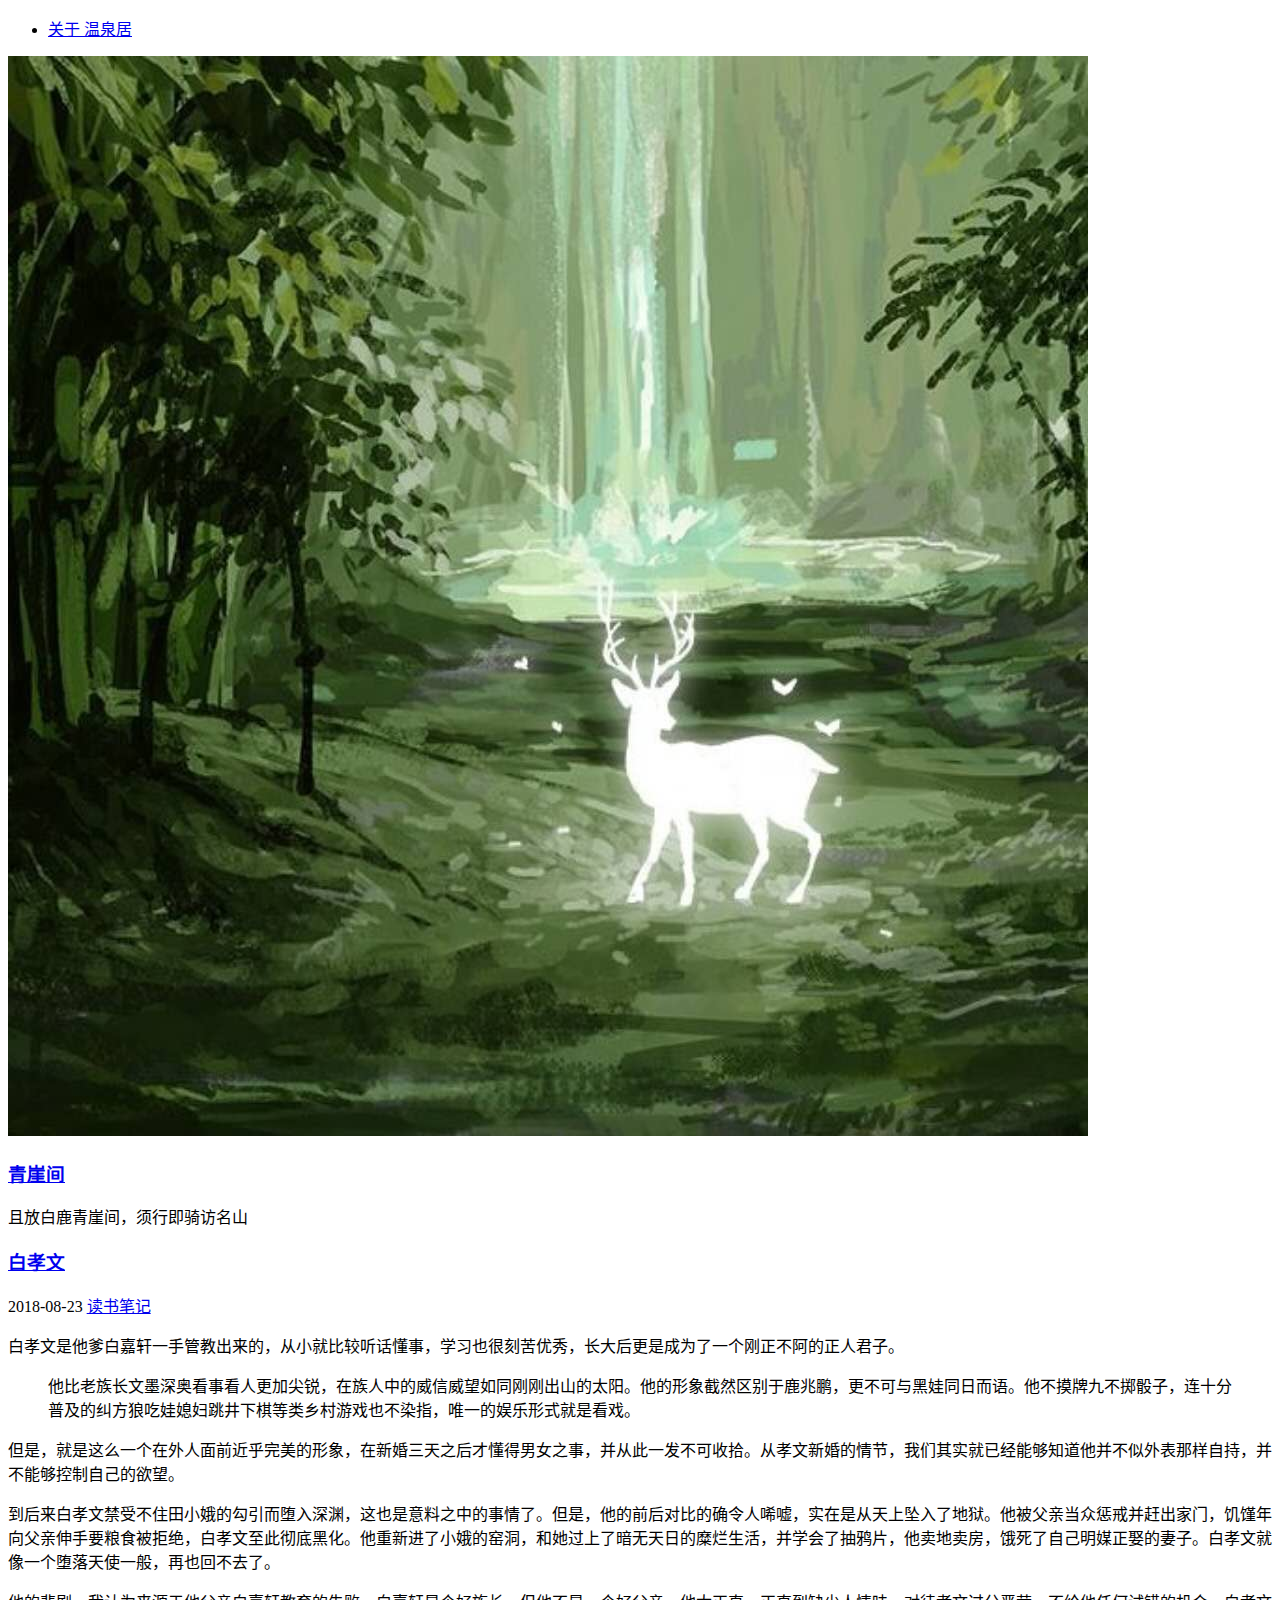
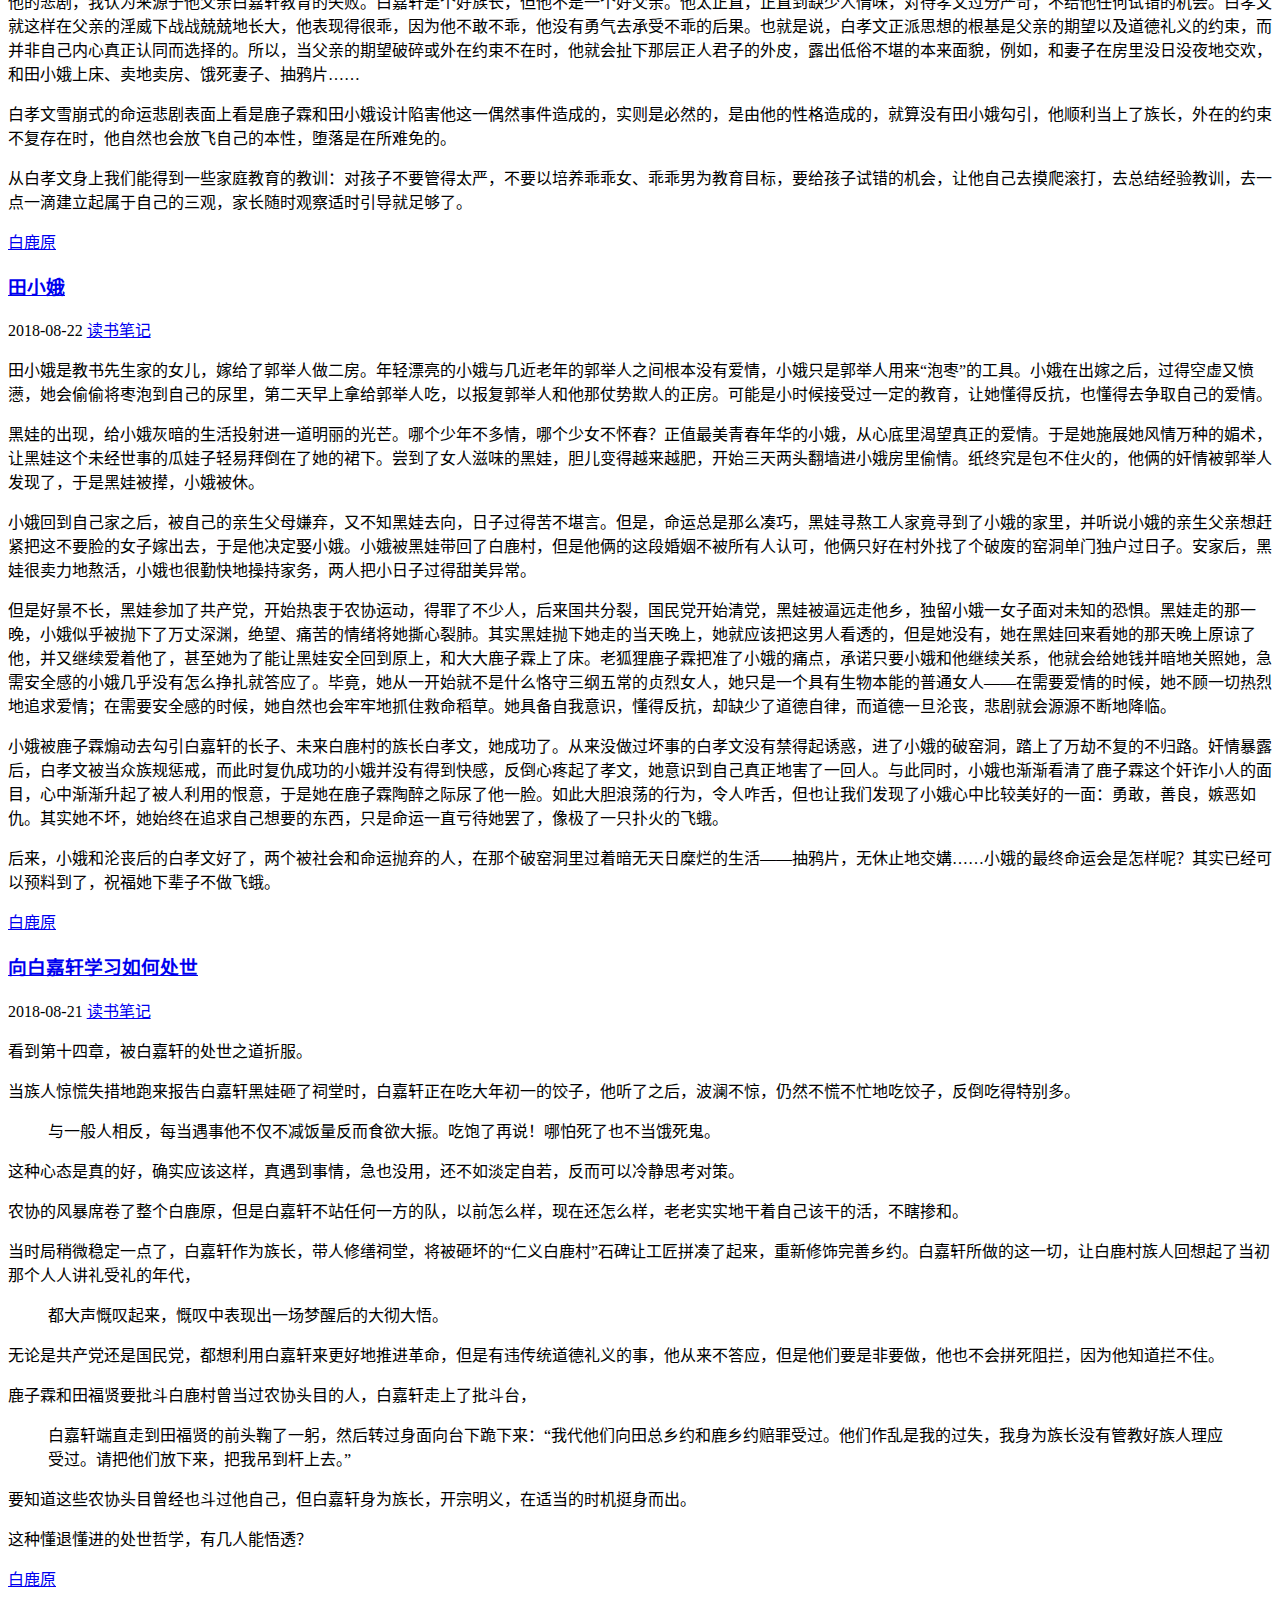
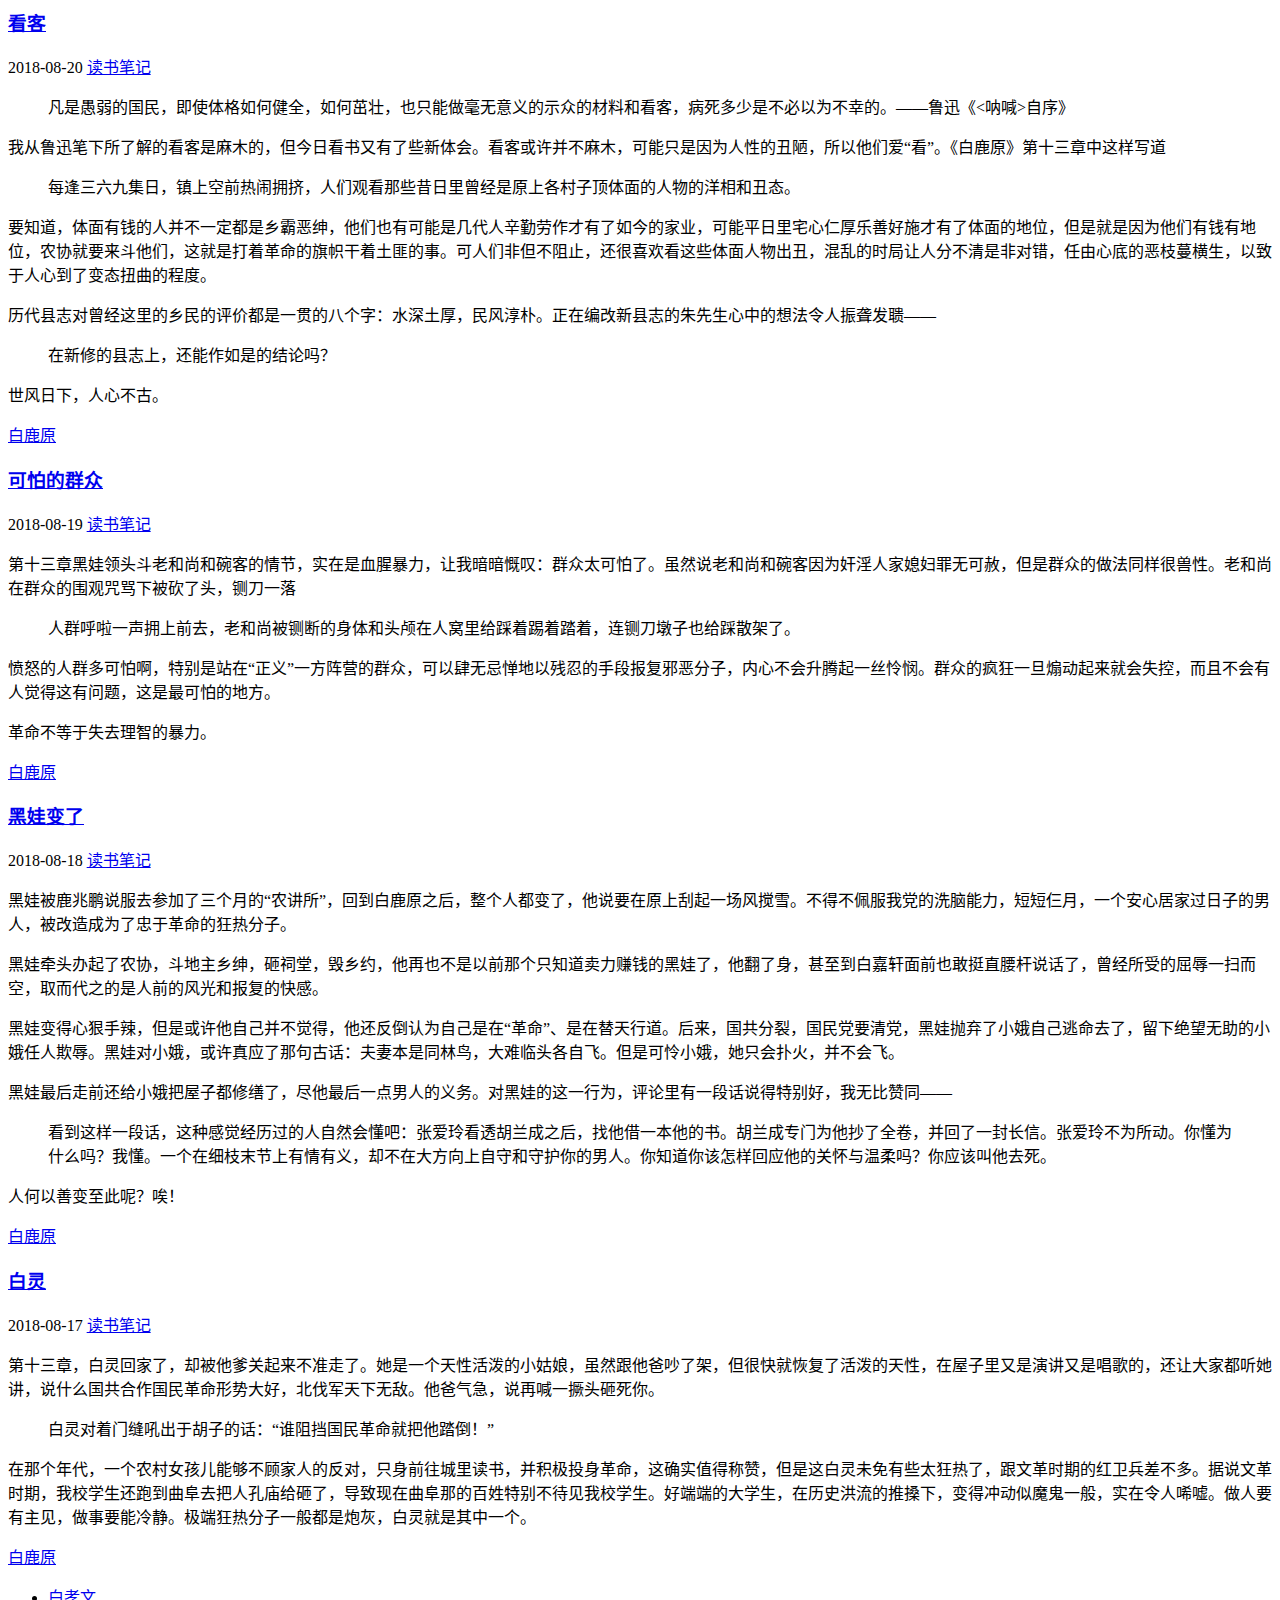
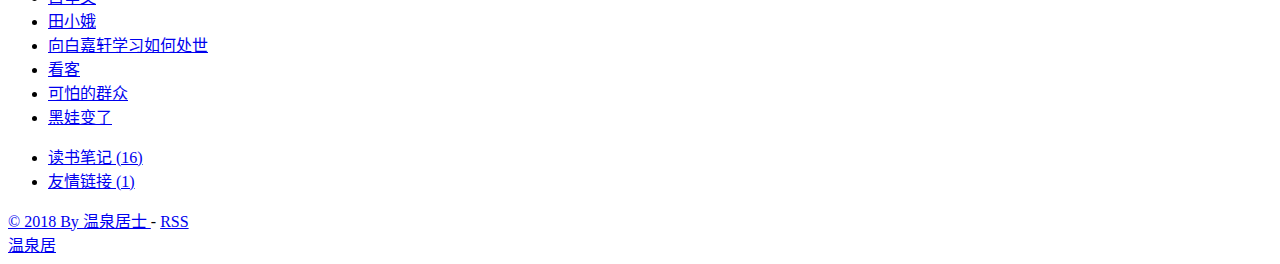
<file: article/index.html>
<!doctype html>
<html class="no-js" lang="zh-cn">
    <head>
        <meta charset="utf-8">
        <meta name="viewport" content="width=device-width, initial-scale=1">
        <meta name="author" content="青崖居士">
        <meta name="description" content="且放白鹿青崖间，须行即骑访名山">
        <meta name="keywords" content="青崖">
        <meta name="generator" content="Hugo 0.42.2" />
        <title> Articles | 青崖间</title>
        <meta name="description" content="Articles - 且放白鹿青崖间，须行即骑访名山">
        <meta itemprop="name" content="Articles">
        <meta itemprop="description" content="Articles - 且放白鹿青崖间，须行即骑访名山">
        <meta property="og:title" content="Articles">
        <meta property="og:description" content="Articles - 且放白鹿青崖间，须行即骑访名山">
        <meta property="og:image" content="https://www.gravatar.com/avatar/d41d8cd98f00b204e9800998ecf8427e?size=200">
        <meta property="og:url" content="https://zhaomingxia.com/article/">
        <meta property="og:site_name" content="青崖间"><meta property="og:type" content="website">
        <link rel="icon" type="image/png" href="https://zhaomingxia.com/favicon-32x32.png" sizes="32x32">
        <link rel="icon" type="image/png" href="https://zhaomingxia.com/favicon-16x16.png" sizes="16x16">

	
	  <link href="https://zhaomingxia.com/article/index.xml" rel="alternate" type="application/rss+xml" title="青崖间" />
	  <link href="https://zhaomingxia.com/article/index.xml" rel="feed" type="application/rss+xml" title="青崖间" />
	

        <link rel="stylesheet" href="https://zhaomingxia.com/dist/theme.css">

        

        
            
        
    </head>
    <body class="bilberry-hugo-theme">
        
<nav>

    <div class="container">
        <ul class="topnav">
            
                
                    <li><a href="/page/about/">关于 温泉居</a></li>
                
            
        </ul>

        
    </div>
</nav>


        <header>
    <div class="container">
        <div class="logo">
            <a href="/" class="logo">
                
                    <img src="/logo.jpg" alt="">
                

                <span class="overlay"><i class="fa fa-home"></i></span>
            </a>
        </div>
        <div class="titles">
            <h3 class="title"><a href="/">青崖间</a></h3>
            
                <span class="subtitle">且放白鹿青崖间，须行即骑访名山</span>
            
        </div>

    

        
        <div class="toggler">
        
            <i class="fa fa-bars" aria-hidden="true"></i>
        </div>
    </div>
</header>


        <div class="main container">
            
    
    
        <div class="article-wrapper u-cf">
            
                <a class="bubble" href="/article/180823%E7%99%BD%E5%AD%9D%E6%96%87/">
    <i class="fa fa-fw fa-pencil"></i>
</a>

<article class="default article">
    

    <div class="content">
    <h3><a href="/article/180823%E7%99%BD%E5%AD%9D%E6%96%87/">白孝文</a></h3>
    <div class="meta">
        
            <span class="date moment">2018-08-23</span>
        

        
            <span class="categories">
                
                    <a href="/categories/%E8%AF%BB%E4%B9%A6%E7%AC%94%E8%AE%B0">读书笔记</a>
                
            </span>
        

        
    </div>

    
        <p>白孝文是他爹白嘉轩一手管教出来的，从小就比较听话懂事，学习也很刻苦优秀，长大后更是成为了一个刚正不阿的正人君子。</p>

<blockquote>
<p>他比老族长文墨深奥看事看人更加尖锐，在族人中的威信威望如同刚刚出山的太阳。他的形象截然区别于鹿兆鹏，更不可与黑娃同日而语。他不摸牌九不掷骰子，连十分普及的纠方狼吃娃媳妇跳井下棋等类乡村游戏也不染指，唯一的娱乐形式就是看戏。</p>
</blockquote>

<p>但是，就是这么一个在外人面前近乎完美的形象，在新婚三天之后才懂得男女之事，并从此一发不可收拾。从孝文新婚的情节，我们其实就已经能够知道他并不似外表那样自持，并不能够控制自己的欲望。</p>

<p>到后来白孝文禁受不住田小娥的勾引而堕入深渊，这也是意料之中的事情了。但是，他的前后对比的确令人唏嘘，实在是从天上坠入了地狱。他被父亲当众惩戒并赶出家门，饥馑年向父亲伸手要粮食被拒绝，白孝文至此彻底黑化。他重新进了小娥的窑洞，和她过上了暗无天日的糜烂生活，并学会了抽鸦片，他卖地卖房，饿死了自己明媒正娶的妻子。白孝文就像一个堕落天使一般，再也回不去了。</p>

<p>他的悲剧，我认为来源于他父亲白嘉轩教育的失败。白嘉轩是个好族长，但他不是一个好父亲。他太正直，正直到缺少人情味，对待孝文过分严苛，不给他任何试错的机会。白孝文就这样在父亲的淫威下战战兢兢地长大，他表现得很乖，因为他不敢不乖，他没有勇气去承受不乖的后果。也就是说，白孝文正派思想的根基是父亲的期望以及道德礼义的约束，而并非自己内心真正认同而选择的。所以，当父亲的期望破碎或外在约束不在时，他就会扯下那层正人君子的外皮，露出低俗不堪的本来面貌，例如，和妻子在房里没日没夜地交欢，和田小娥上床、卖地卖房、饿死妻子、抽鸦片……</p>

<p>白孝文雪崩式的命运悲剧表面上看是鹿子霖和田小娥设计陷害他这一偶然事件造成的，实则是必然的，是由他的性格造成的，就算没有田小娥勾引，他顺利当上了族长，外在的约束不复存在时，他自然也会放飞自己的本性，堕落是在所难免的。</p>

<p>从白孝文身上我们能得到一些家庭教育的教训：对孩子不要管得太严，不要以培养乖乖女、乖乖男为教育目标，要给孩子试错的机会，让他自己去摸爬滚打，去总结经验教训，去一点一滴建立起属于自己的三观，家长随时观察适时引导就足够了。</p>

    
</div>

    
<div class="footer">


    
        <div class="tags">
            <i class="fa fa-tags"></i>
            <div class="links">
                
                    <a href="/tags/%E7%99%BD%E9%B9%BF%E5%8E%9F">白鹿原</a>
                
            </div>
        </div>
    

    
</div>

</article>

            
        </div>
    
        <div class="article-wrapper u-cf">
            
                <a class="bubble" href="/article/180822%E7%94%B0%E5%B0%8F%E5%A8%A5/">
    <i class="fa fa-fw fa-pencil"></i>
</a>

<article class="default article">
    

    <div class="content">
    <h3><a href="/article/180822%E7%94%B0%E5%B0%8F%E5%A8%A5/">田小娥</a></h3>
    <div class="meta">
        
            <span class="date moment">2018-08-22</span>
        

        
            <span class="categories">
                
                    <a href="/categories/%E8%AF%BB%E4%B9%A6%E7%AC%94%E8%AE%B0">读书笔记</a>
                
            </span>
        

        
    </div>

    
        <p>田小娥是教书先生家的女儿，嫁给了郭举人做二房。年轻漂亮的小娥与几近老年的郭举人之间根本没有爱情，小娥只是郭举人用来“泡枣”的工具。小娥在出嫁之后，过得空虚又愤懑，她会偷偷将枣泡到自己的尿里，第二天早上拿给郭举人吃，以报复郭举人和他那仗势欺人的正房。可能是小时候接受过一定的教育，让她懂得反抗，也懂得去争取自己的爱情。</p>

<p>黑娃的出现，给小娥灰暗的生活投射进一道明丽的光芒。哪个少年不多情，哪个少女不怀春？正值最美青春年华的小娥，从心底里渴望真正的爱情。于是她施展她风情万种的媚术，让黑娃这个未经世事的瓜娃子轻易拜倒在了她的裙下。尝到了女人滋味的黑娃，胆儿变得越来越肥，开始三天两头翻墙进小娥房里偷情。纸终究是包不住火的，他俩的奸情被郭举人发现了，于是黑娃被撵，小娥被休。</p>

<p>小娥回到自己家之后，被自己的亲生父母嫌弃，又不知黑娃去向，日子过得苦不堪言。但是，命运总是那么凑巧，黑娃寻熬工人家竟寻到了小娥的家里，并听说小娥的亲生父亲想赶紧把这不要脸的女子嫁出去，于是他决定娶小娥。小娥被黑娃带回了白鹿村，但是他俩的这段婚姻不被所有人认可，他俩只好在村外找了个破废的窑洞单门独户过日子。安家后，黑娃很卖力地熬活，小娥也很勤快地操持家务，两人把小日子过得甜美异常。</p>

<p>但是好景不长，黑娃参加了共产党，开始热衷于农协运动，得罪了不少人，后来国共分裂，国民党开始清党，黑娃被逼远走他乡，独留小娥一女子面对未知的恐惧。黑娃走的那一晚，小娥似乎被抛下了万丈深渊，绝望、痛苦的情绪将她撕心裂肺。其实黑娃抛下她走的当天晚上，她就应该把这男人看透的，但是她没有，她在黑娃回来看她的那天晚上原谅了他，并又继续爱着他了，甚至她为了能让黑娃安全回到原上，和大大鹿子霖上了床。老狐狸鹿子霖把准了小娥的痛点，承诺只要小娥和他继续关系，他就会给她钱并暗地关照她，急需安全感的小娥几乎没有怎么挣扎就答应了。毕竟，她从一开始就不是什么恪守三纲五常的贞烈女人，她只是一个具有生物本能的普通女人——在需要爱情的时候，她不顾一切热烈地追求爱情；在需要安全感的时候，她自然也会牢牢地抓住救命稻草。她具备自我意识，懂得反抗，却缺少了道德自律，而道德一旦沦丧，悲剧就会源源不断地降临。</p>

<p>小娥被鹿子霖煽动去勾引白嘉轩的长子、未来白鹿村的族长白孝文，她成功了。从来没做过坏事的白孝文没有禁得起诱惑，进了小娥的破窑洞，踏上了万劫不复的不归路。奸情暴露后，白孝文被当众族规惩戒，而此时复仇成功的小娥并没有得到快感，反倒心疼起了孝文，她意识到自己真正地害了一回人。与此同时，小娥也渐渐看清了鹿子霖这个奸诈小人的面目，心中渐渐升起了被人利用的恨意，于是她在鹿子霖陶醉之际尿了他一脸。如此大胆浪荡的行为，令人咋舌，但也让我们发现了小娥心中比较美好的一面：勇敢，善良，嫉恶如仇。其实她不坏，她始终在追求自己想要的东西，只是命运一直亏待她罢了，像极了一只扑火的飞蛾。</p>

<p>后来，小娥和沦丧后的白孝文好了，两个被社会和命运抛弃的人，在那个破窑洞里过着暗无天日糜烂的生活——抽鸦片，无休止地交媾……小娥的最终命运会是怎样呢？其实已经可以预料到了，祝福她下辈子不做飞蛾。</p>

    
</div>

    
<div class="footer">


    
        <div class="tags">
            <i class="fa fa-tags"></i>
            <div class="links">
                
                    <a href="/tags/%E7%99%BD%E9%B9%BF%E5%8E%9F">白鹿原</a>
                
            </div>
        </div>
    

    
</div>

</article>

            
        </div>
    
        <div class="article-wrapper u-cf">
            
                <a class="bubble" href="/article/180821%E5%90%91%E7%99%BD%E5%98%89%E8%BD%A9%E5%AD%A6%E4%B9%A0%E5%A6%82%E4%BD%95%E5%A4%84%E4%B8%96/">
    <i class="fa fa-fw fa-pencil"></i>
</a>

<article class="default article">
    

    <div class="content">
    <h3><a href="/article/180821%E5%90%91%E7%99%BD%E5%98%89%E8%BD%A9%E5%AD%A6%E4%B9%A0%E5%A6%82%E4%BD%95%E5%A4%84%E4%B8%96/">向白嘉轩学习如何处世</a></h3>
    <div class="meta">
        
            <span class="date moment">2018-08-21</span>
        

        
            <span class="categories">
                
                    <a href="/categories/%E8%AF%BB%E4%B9%A6%E7%AC%94%E8%AE%B0">读书笔记</a>
                
            </span>
        

        
    </div>

    
        <p>看到第十四章，被白嘉轩的处世之道折服。</p>

<p>当族人惊慌失措地跑来报告白嘉轩黑娃砸了祠堂时，白嘉轩正在吃大年初一的饺子，他听了之后，波澜不惊，仍然不慌不忙地吃饺子，反倒吃得特别多。</p>

<blockquote>
<p>与一般人相反，每当遇事他不仅不减饭量反而食欲大振。吃饱了再说！哪怕死了也不当饿死鬼。</p>
</blockquote>

<p>这种心态是真的好，确实应该这样，真遇到事情，急也没用，还不如淡定自若，反而可以冷静思考对策。</p>

<p>农协的风暴席卷了整个白鹿原，但是白嘉轩不站任何一方的队，以前怎么样，现在还怎么样，老老实实地干着自己该干的活，不瞎掺和。</p>

<p>当时局稍微稳定一点了，白嘉轩作为族长，带人修缮祠堂，将被砸坏的“仁义白鹿村”石碑让工匠拼凑了起来，重新修饰完善乡约。白嘉轩所做的这一切，让白鹿村族人回想起了当初那个人人讲礼受礼的年代，</p>

<blockquote>
<p>都大声慨叹起来，慨叹中表现出一场梦醒后的大彻大悟。</p>
</blockquote>

<p>无论是共产党还是国民党，都想利用白嘉轩来更好地推进革命，但是有违传统道德礼义的事，他从来不答应，但是他们要是非要做，他也不会拼死阻拦，因为他知道拦不住。</p>

<p>鹿子霖和田福贤要批斗白鹿村曾当过农协头目的人，白嘉轩走上了批斗台，</p>

<blockquote>
<p>白嘉轩端直走到田福贤的前头鞠了一躬，然后转过身面向台下跪下来：“我代他们向田总乡约和鹿乡约赔罪受过。他们作乱是我的过失，我身为族长没有管教好族人理应受过。请把他们放下来，把我吊到杆上去。”</p>
</blockquote>

<p>要知道这些农协头目曾经也斗过他自己，但白嘉轩身为族长，开宗明义，在适当的时机挺身而出。</p>

<p>这种懂退懂进的处世哲学，有几人能悟透？</p>

    
</div>

    
<div class="footer">


    
        <div class="tags">
            <i class="fa fa-tags"></i>
            <div class="links">
                
                    <a href="/tags/%E7%99%BD%E9%B9%BF%E5%8E%9F">白鹿原</a>
                
            </div>
        </div>
    

    
</div>

</article>

            
        </div>
    
        <div class="article-wrapper u-cf">
            
                <a class="bubble" href="/article/180820%E7%9C%8B%E5%AE%A2/">
    <i class="fa fa-fw fa-pencil"></i>
</a>

<article class="default article">
    

    <div class="content">
    <h3><a href="/article/180820%E7%9C%8B%E5%AE%A2/">看客</a></h3>
    <div class="meta">
        
            <span class="date moment">2018-08-20</span>
        

        
            <span class="categories">
                
                    <a href="/categories/%E8%AF%BB%E4%B9%A6%E7%AC%94%E8%AE%B0">读书笔记</a>
                
            </span>
        

        
    </div>

    
        <blockquote>
<p>凡是愚弱的国民，即使体格如何健全，如何茁壮，也只能做毫无意义的示众的材料和看客，病死多少是不必以为不幸的。——鲁迅《&lt;呐喊&gt;自序》</p>
</blockquote>

<p>我从鲁迅笔下所了解的看客是麻木的，但今日看书又有了些新体会。看客或许并不麻木，可能只是因为人性的丑陋，所以他们爱“看”。《白鹿原》第十三章中这样写道</p>

<blockquote>
<p>每逢三六九集日，镇上空前热闹拥挤，人们观看那些昔日里曾经是原上各村子顶体面的人物的洋相和丑态。</p>
</blockquote>

<p>要知道，体面有钱的人并不一定都是乡霸恶绅，他们也有可能是几代人辛勤劳作才有了如今的家业，可能平日里宅心仁厚乐善好施才有了体面的地位，但是就是因为他们有钱有地位，农协就要来斗他们，这就是打着革命的旗帜干着土匪的事。可人们非但不阻止，还很喜欢看这些体面人物出丑，混乱的时局让人分不清是非对错，任由心底的恶枝蔓横生，以致于人心到了变态扭曲的程度。</p>

<p>历代县志对曾经这里的乡民的评价都是一贯的八个字：水深土厚，民风淳朴。正在编改新县志的朱先生心中的想法令人振聋发聩——</p>

<blockquote>
<p>在新修的县志上，还能作如是的结论吗？</p>
</blockquote>

<p>世风日下，人心不古。</p>

    
</div>

    
<div class="footer">


    
        <div class="tags">
            <i class="fa fa-tags"></i>
            <div class="links">
                
                    <a href="/tags/%E7%99%BD%E9%B9%BF%E5%8E%9F">白鹿原</a>
                
            </div>
        </div>
    

    
</div>

</article>

            
        </div>
    
        <div class="article-wrapper u-cf">
            
                <a class="bubble" href="/article/180819%E5%8F%AF%E6%80%95%E7%9A%84%E7%BE%A4%E4%BC%97/">
    <i class="fa fa-fw fa-pencil"></i>
</a>

<article class="default article">
    

    <div class="content">
    <h3><a href="/article/180819%E5%8F%AF%E6%80%95%E7%9A%84%E7%BE%A4%E4%BC%97/">可怕的群众</a></h3>
    <div class="meta">
        
            <span class="date moment">2018-08-19</span>
        

        
            <span class="categories">
                
                    <a href="/categories/%E8%AF%BB%E4%B9%A6%E7%AC%94%E8%AE%B0">读书笔记</a>
                
            </span>
        

        
    </div>

    
        <p>第十三章黑娃领头斗老和尚和碗客的情节，实在是血腥暴力，让我暗暗慨叹：群众太可怕了。虽然说老和尚和碗客因为奸淫人家媳妇罪无可赦，但是群众的做法同样很兽性。老和尚在群众的围观咒骂下被砍了头，铡刀一落</p>

<blockquote>
<p>人群呼啦一声拥上前去，老和尚被铡断的身体和头颅在人窝里给踩着踢着踏着，连铡刀墩子也给踩散架了。</p>
</blockquote>

<p>愤怒的人群多可怕啊，特别是站在“正义”一方阵营的群众，可以肆无忌惮地以残忍的手段报复邪恶分子，内心不会升腾起一丝怜悯。群众的疯狂一旦煽动起来就会失控，而且不会有人觉得这有问题，这是最可怕的地方。</p>

<p>革命不等于失去理智的暴力。</p>

    
</div>

    
<div class="footer">


    
        <div class="tags">
            <i class="fa fa-tags"></i>
            <div class="links">
                
                    <a href="/tags/%E7%99%BD%E9%B9%BF%E5%8E%9F">白鹿原</a>
                
            </div>
        </div>
    

    
</div>

</article>

            
        </div>
    
        <div class="article-wrapper u-cf">
            
                <a class="bubble" href="/article/180818%E9%BB%91%E5%A8%83%E5%8F%98%E4%BA%86/">
    <i class="fa fa-fw fa-pencil"></i>
</a>

<article class="default article">
    

    <div class="content">
    <h3><a href="/article/180818%E9%BB%91%E5%A8%83%E5%8F%98%E4%BA%86/">黑娃变了</a></h3>
    <div class="meta">
        
            <span class="date moment">2018-08-18</span>
        

        
            <span class="categories">
                
                    <a href="/categories/%E8%AF%BB%E4%B9%A6%E7%AC%94%E8%AE%B0">读书笔记</a>
                
            </span>
        

        
    </div>

    
        <p>黑娃被鹿兆鹏说服去参加了三个月的“农讲所”，回到白鹿原之后，整个人都变了，他说要在原上刮起一场风搅雪。不得不佩服我党的洗脑能力，短短仨月，一个安心居家过日子的男人，被改造成为了忠于革命的狂热分子。</p>

<p>黑娃牵头办起了农协，斗地主乡绅，砸祠堂，毁乡约，他再也不是以前那个只知道卖力赚钱的黑娃了，他翻了身，甚至到白嘉轩面前也敢挺直腰杆说话了，曾经所受的屈辱一扫而空，取而代之的是人前的风光和报复的快感。</p>

<p>黑娃变得心狠手辣，但是或许他自己并不觉得，他还反倒认为自己是在“革命”、是在替天行道。后来，国共分裂，国民党要清党，黑娃抛弃了小娥自己逃命去了，留下绝望无助的小娥任人欺辱。黑娃对小娥，或许真应了那句古话：夫妻本是同林鸟，大难临头各自飞。但是可怜小娥，她只会扑火，并不会飞。</p>

<p>黑娃最后走前还给小娥把屋子都修缮了，尽他最后一点男人的义务。对黑娃的这一行为，评论里有一段话说得特别好，我无比赞同——</p>

<blockquote>
<p>看到这样一段话，这种感觉经历过的人自然会懂吧：张爱玲看透胡兰成之后，找他借一本他的书。胡兰成专门为他抄了全卷，并回了一封长信。张爱玲不为所动。你懂为什么吗？我懂。一个在细枝末节上有情有义，却不在大方向上自守和守护你的男人。你知道你该怎样回应他的关怀与温柔吗？你应该叫他去死。</p>
</blockquote>

<p>人何以善变至此呢？唉！</p>

    
</div>

    
<div class="footer">


    
        <div class="tags">
            <i class="fa fa-tags"></i>
            <div class="links">
                
                    <a href="/tags/%E7%99%BD%E9%B9%BF%E5%8E%9F">白鹿原</a>
                
            </div>
        </div>
    

    
</div>

</article>

            
        </div>
    
        <div class="article-wrapper u-cf">
            
                <a class="bubble" href="/article/180817%E7%99%BD%E7%81%B5/">
    <i class="fa fa-fw fa-pencil"></i>
</a>

<article class="default article">
    

    <div class="content">
    <h3><a href="/article/180817%E7%99%BD%E7%81%B5/">白灵</a></h3>
    <div class="meta">
        
            <span class="date moment">2018-08-17</span>
        

        
            <span class="categories">
                
                    <a href="/categories/%E8%AF%BB%E4%B9%A6%E7%AC%94%E8%AE%B0">读书笔记</a>
                
            </span>
        

        
    </div>

    
        <p>第十三章，白灵回家了，却被他爹关起来不准走了。她是一个天性活泼的小姑娘，虽然跟他爸吵了架，但很快就恢复了活泼的天性，在屋子里又是演讲又是唱歌的，还让大家都听她讲，说什么国共合作国民革命形势大好，北伐军天下无敌。他爸气急，说再喊一撅头砸死你。</p>

<blockquote>
<p>白灵对着门缝吼出于胡子的话：“谁阻挡国民革命就把他踏倒！”</p>
</blockquote>

<p>在那个年代，一个农村女孩儿能够不顾家人的反对，只身前往城里读书，并积极投身革命，这确实值得称赞，但是这白灵未免有些太狂热了，跟文革时期的红卫兵差不多。据说文革时期，我校学生还跑到曲阜去把人孔庙给砸了，导致现在曲阜那的百姓特别不待见我校学生。好端端的大学生，在历史洪流的推搡下，变得冲动似魔鬼一般，实在令人唏嘘。做人要有主见，做事要能冷静。极端狂热分子一般都是炮灰，白灵就是其中一个。</p>

    
</div>

    
<div class="footer">


    
        <div class="tags">
            <i class="fa fa-tags"></i>
            <div class="links">
                
                    <a href="/tags/%E7%99%BD%E9%B9%BF%E5%8E%9F">白鹿原</a>
                
            </div>
        </div>
    

    
</div>

</article>

            
        </div>
    

    
    <div class="paginator">
        
            <a href="/article/page/2/" class="older"><i class="fa fa-angle-double-left"></i> </a>
        

        
    </div>



        </div>

        
<footer>
    <div class="container">

        
        <div class="recent-posts">
            <strong></strong>
                <ul>
                
                    <li>
                        <a href="/article/180823%E7%99%BD%E5%AD%9D%E6%96%87/">白孝文</a>
                    </li>
                
                    <li>
                        <a href="/article/180822%E7%94%B0%E5%B0%8F%E5%A8%A5/">田小娥</a>
                    </li>
                
                    <li>
                        <a href="/article/180821%E5%90%91%E7%99%BD%E5%98%89%E8%BD%A9%E5%AD%A6%E4%B9%A0%E5%A6%82%E4%BD%95%E5%A4%84%E4%B8%96/">向白嘉轩学习如何处世</a>
                    </li>
                
                    <li>
                        <a href="/article/180820%E7%9C%8B%E5%AE%A2/">看客</a>
                    </li>
                
                    <li>
                        <a href="/article/180819%E5%8F%AF%E6%80%95%E7%9A%84%E7%BE%A4%E4%BC%97/">可怕的群众</a>
                    </li>
                
                    <li>
                        <a href="/article/180818%E9%BB%91%E5%A8%83%E5%8F%98%E4%BA%86/">黑娃变了</a>
                    </li>
                
                </ul>
        </div>
        

        
        <div class="categories">
            <a href="/categories/"><strong></strong></a>
                <ul>
                
                    <li>
                        <a href="/categories/%E8%AF%BB%E4%B9%A6%E7%AC%94%E8%AE%B0">读书笔记 (16)</a>
                    </li>
                
                    <li>
                        <a href="/categories/%E5%8F%8B%E6%83%85%E9%93%BE%E6%8E%A5">友情链接 (1)</a>
                    </li>
                
            </ul>
        </div>
        

        <div class="right">
            
            <div class="external-profiles">
                <strong></strong>

                
                
                
                
                
                
                
                
                
                
                
            </div>
            

            
        </div>
    </div>
</footer>


<div class="credits">
    <div class="container">
        <div class="copyright">
            <a href="http://zhaomingxia.com" target="_blank">
                &copy;
                
                    2018
                
                By 温泉居士
            </a>
	    -
	    <a href="https://zhaomingxia.com/article/index.xml">RSS</a>
        </div>
        <div class="author">
            <a href="http://zhaomingxia.com" target="_blank">温泉居</a>
        </div>
    </div>
</div>


        

        

        <script src="https://zhaomingxia.com/dist/theme.js" type="application/javascript"></script>

        
            
        

        <script>
            $(document).ready(function() {
                $(".moment").each(function() {
                    $(this).text(
                        moment( $(this).text() )
                            .locale( "zh-cn" )
                            .format('LL')
                    );
                });

                $(".footnote-return sup").html("")
            })
        </script>

        


    </body>
</html>
</file>
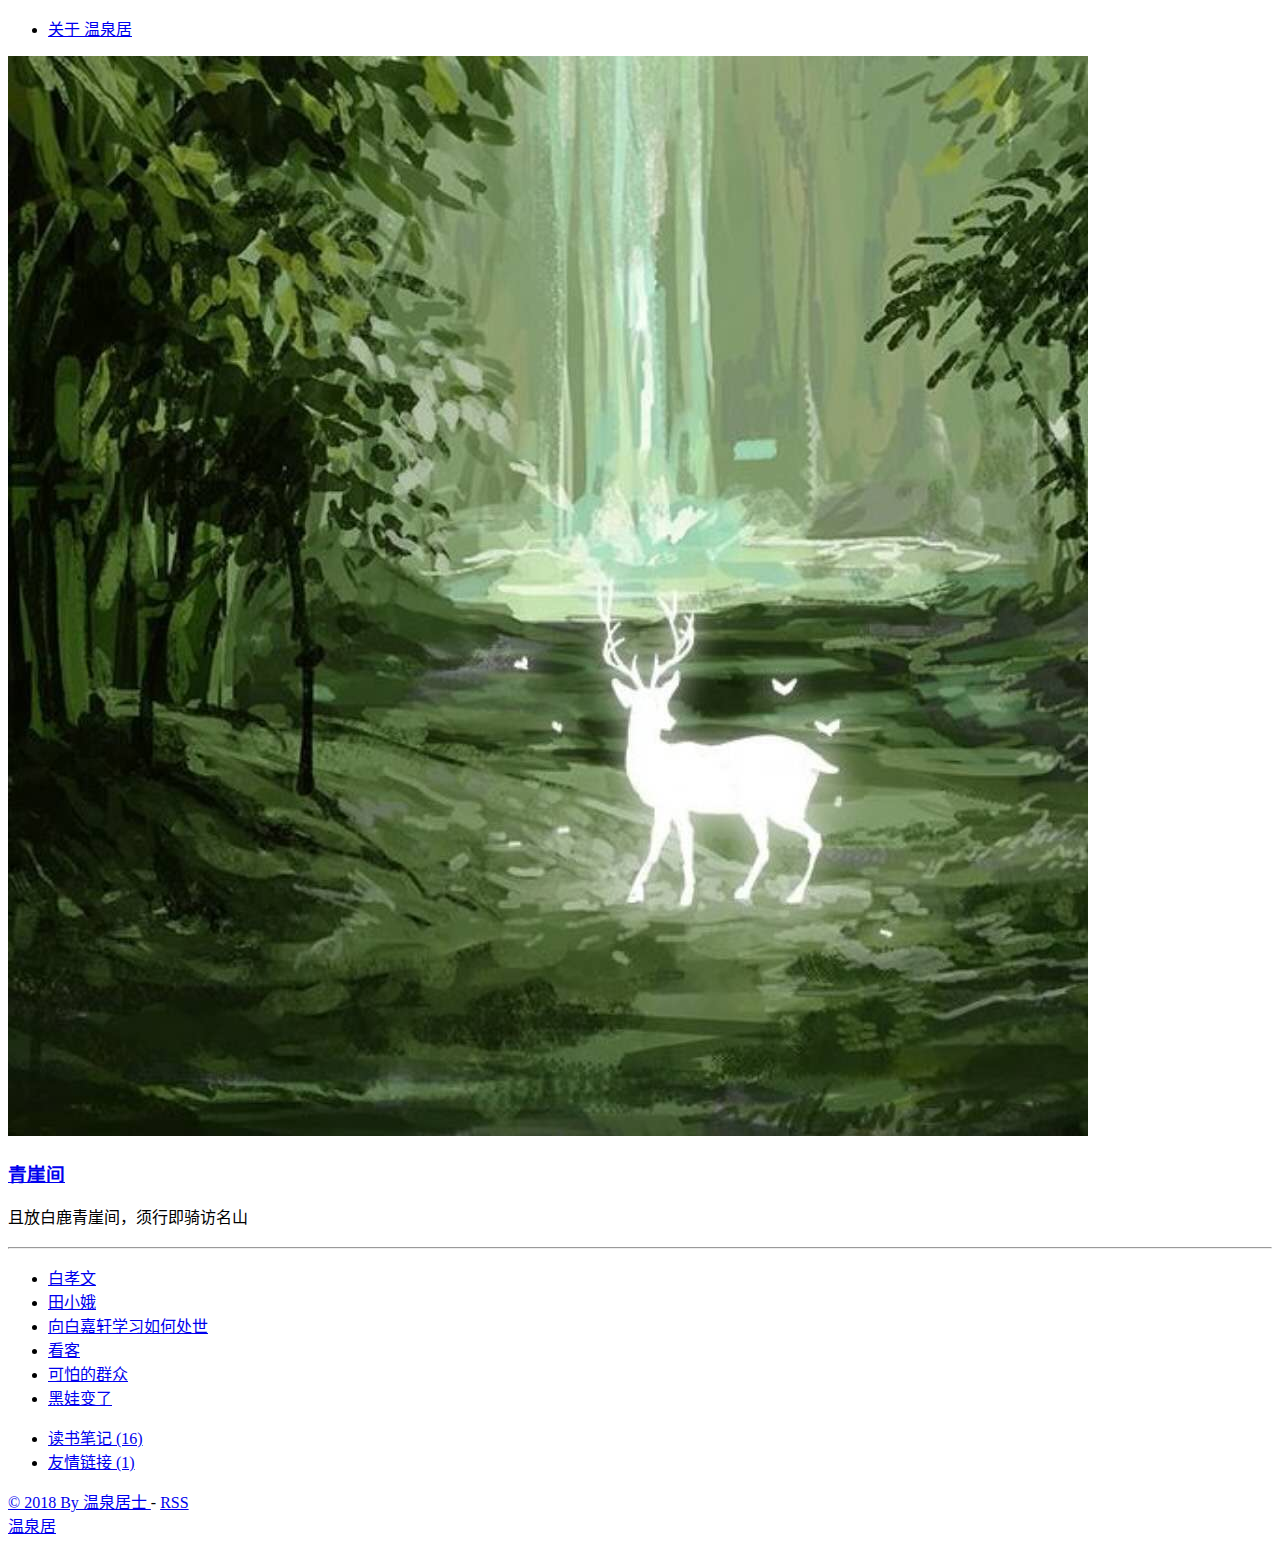
<file: author/index.html>
<!doctype html>
<html class="no-js" lang="zh-cn">
    <head>
        <meta charset="utf-8">
        <meta name="viewport" content="width=device-width, initial-scale=1">
        <meta name="author" content="青崖居士">
        <meta name="description" content="且放白鹿青崖间，须行即骑访名山">
        <meta name="keywords" content="青崖">
        <meta name="generator" content="Hugo 0.42.2" />
        <title> Author | 青崖间</title>
        <meta name="description" content="Author - 且放白鹿青崖间，须行即骑访名山">
        <meta itemprop="name" content="Author">
        <meta itemprop="description" content="Author - 且放白鹿青崖间，须行即骑访名山">
        <meta property="og:title" content="Author">
        <meta property="og:description" content="Author - 且放白鹿青崖间，须行即骑访名山">
        <meta property="og:image" content="https://www.gravatar.com/avatar/d41d8cd98f00b204e9800998ecf8427e?size=200">
        <meta property="og:url" content="https://zhaomingxia.com/author/">
        <meta property="og:site_name" content="青崖间"><meta property="og:type" content="website">
        <link rel="icon" type="image/png" href="https://zhaomingxia.com/favicon-32x32.png" sizes="32x32">
        <link rel="icon" type="image/png" href="https://zhaomingxia.com/favicon-16x16.png" sizes="16x16">

	
	  <link href="https://zhaomingxia.com/author/index.xml" rel="alternate" type="application/rss+xml" title="青崖间" />
	  <link href="https://zhaomingxia.com/author/index.xml" rel="feed" type="application/rss+xml" title="青崖间" />
	

        <link rel="stylesheet" href="https://zhaomingxia.com/dist/theme.css">

        

        
            
        
    </head>
    <body class="bilberry-hugo-theme">
        
<nav>

    <div class="container">
        <ul class="topnav">
            
                
                    <li><a href="/page/about/">关于 温泉居</a></li>
                
            
        </ul>

        
    </div>
</nav>


        <header>
    <div class="container">
        <div class="logo">
            <a href="/" class="logo">
                
                    <img src="/logo.jpg" alt="">
                

                <span class="overlay"><i class="fa fa-home"></i></span>
            </a>
        </div>
        <div class="titles">
            <h3 class="title"><a href="/">青崖间</a></h3>
            
                <span class="subtitle">且放白鹿青崖间，须行即骑访名山</span>
            
        </div>

    

        
        <div class="toggler">
        
            <i class="fa fa-bars" aria-hidden="true"></i>
        </div>
    </div>
</header>


        <div class="main container">
            

<div class="content">
    <div class="article-wrapper u-cf single">
        <a class="bubble" href="/author/">
            <i class="fa fa-fw fa-users"></i>
        </a>

        <article class="article">
            <div class="content">
                <h3></h3>
                <hr>
                <ul id="all-categories">
                    
                </ul>
            </div>
        </article>
    </div>
</div>

        </div>

        
<footer>
    <div class="container">

        
        <div class="recent-posts">
            <strong></strong>
                <ul>
                
                    <li>
                        <a href="/article/180823%E7%99%BD%E5%AD%9D%E6%96%87/">白孝文</a>
                    </li>
                
                    <li>
                        <a href="/article/180822%E7%94%B0%E5%B0%8F%E5%A8%A5/">田小娥</a>
                    </li>
                
                    <li>
                        <a href="/article/180821%E5%90%91%E7%99%BD%E5%98%89%E8%BD%A9%E5%AD%A6%E4%B9%A0%E5%A6%82%E4%BD%95%E5%A4%84%E4%B8%96/">向白嘉轩学习如何处世</a>
                    </li>
                
                    <li>
                        <a href="/article/180820%E7%9C%8B%E5%AE%A2/">看客</a>
                    </li>
                
                    <li>
                        <a href="/article/180819%E5%8F%AF%E6%80%95%E7%9A%84%E7%BE%A4%E4%BC%97/">可怕的群众</a>
                    </li>
                
                    <li>
                        <a href="/article/180818%E9%BB%91%E5%A8%83%E5%8F%98%E4%BA%86/">黑娃变了</a>
                    </li>
                
                </ul>
        </div>
        

        
        <div class="categories">
            <a href="/categories/"><strong></strong></a>
                <ul>
                
                    <li>
                        <a href="/categories/%E8%AF%BB%E4%B9%A6%E7%AC%94%E8%AE%B0">读书笔记 (16)</a>
                    </li>
                
                    <li>
                        <a href="/categories/%E5%8F%8B%E6%83%85%E9%93%BE%E6%8E%A5">友情链接 (1)</a>
                    </li>
                
            </ul>
        </div>
        

        <div class="right">
            
            <div class="external-profiles">
                <strong></strong>

                
                
                
                
                
                
                
                
                
                
                
            </div>
            

            
        </div>
    </div>
</footer>


<div class="credits">
    <div class="container">
        <div class="copyright">
            <a href="http://zhaomingxia.com" target="_blank">
                &copy;
                
                    2018
                
                By 温泉居士
            </a>
	    -
	    <a href="https://zhaomingxia.com/author/index.xml">RSS</a>
        </div>
        <div class="author">
            <a href="http://zhaomingxia.com" target="_blank">温泉居</a>
        </div>
    </div>
</div>


        

        

        <script src="https://zhaomingxia.com/dist/theme.js" type="application/javascript"></script>

        
            
        

        <script>
            $(document).ready(function() {
                $(".moment").each(function() {
                    $(this).text(
                        moment( $(this).text() )
                            .locale( "zh-cn" )
                            .format('LL')
                    );
                });

                $(".footnote-return sup").html("")
            })
        </script>

        


    </body>
</html>
</file>
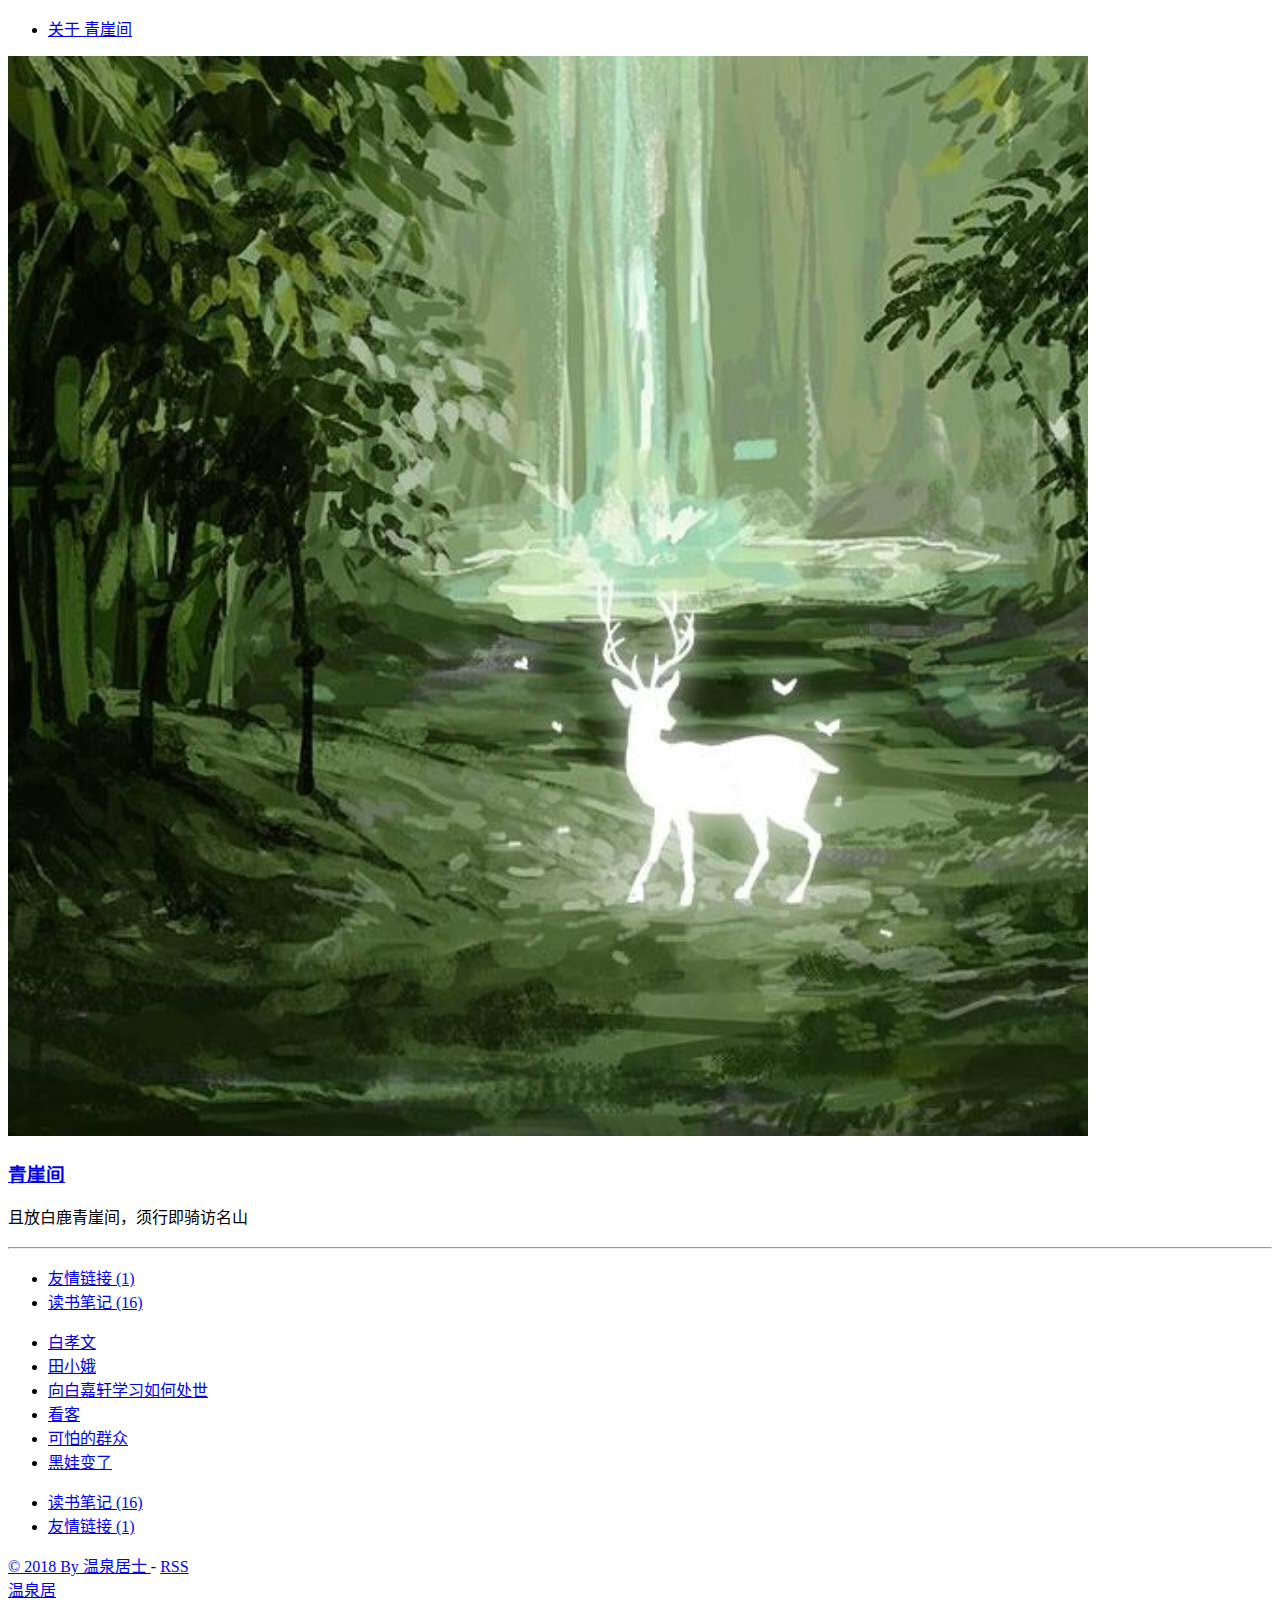
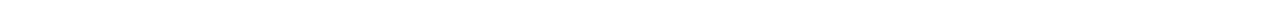
<file: categories/index.html>
<!doctype html>
<html class="no-js" lang="zh-cn">
    <head>
        <meta charset="utf-8">
        <meta name="viewport" content="width=device-width, initial-scale=1">
        <meta name="author" content="青崖居士">
        <meta name="description" content="且放白鹿青崖间，须行即骑访名山">
        <meta name="keywords" content="青崖">
        <meta name="generator" content="Hugo 0.42.2" />
        <title> Categories | 青崖间</title>
        <meta name="description" content="Categories - 且放白鹿青崖间，须行即骑访名山">
        <meta itemprop="name" content="Categories">
        <meta itemprop="description" content="Categories - 且放白鹿青崖间，须行即骑访名山">
        <meta property="og:title" content="Categories">
        <meta property="og:description" content="Categories - 且放白鹿青崖间，须行即骑访名山">
        <meta property="og:image" content="https://www.gravatar.com/avatar/d41d8cd98f00b204e9800998ecf8427e?size=200">
        <meta property="og:url" content="https://zhaomingxia.com/categories/">
        <meta property="og:site_name" content="青崖间"><meta property="og:type" content="website">
        <link rel="icon" type="image/png" href="https://zhaomingxia.com/favicon-32x32.png" sizes="32x32">
        <link rel="icon" type="image/png" href="https://zhaomingxia.com/favicon-16x16.png" sizes="16x16">

	
	  <link href="https://zhaomingxia.com/categories/index.xml" rel="alternate" type="application/rss+xml" title="青崖间" />
	  <link href="https://zhaomingxia.com/categories/index.xml" rel="feed" type="application/rss+xml" title="青崖间" />
	

        <link rel="stylesheet" href="https://zhaomingxia.com/dist/theme.css">

        

        
            
        
    </head>
    <body class="bilberry-hugo-theme">
        
<nav>

    <div class="container">
        <ul class="topnav">
            
                
                    <li><a href="/page/about/">关于 青崖间</a></li>
                
            
        </ul>

        
    </div>
</nav>


        <header>
    <div class="container">
        <div class="logo">
            <a href="/" class="logo">
                
                    <img src="/logo.jpg" alt="">
                

                <span class="overlay"><i class="fa fa-home"></i></span>
            </a>
        </div>
        <div class="titles">
            <h3 class="title"><a href="/">青崖间</a></h3>
            
                <span class="subtitle">且放白鹿青崖间，须行即骑访名山</span>
            
        </div>

    

        
        <div class="toggler">
        
            <i class="fa fa-bars" aria-hidden="true"></i>
        </div>
    </div>
</header>


        <div class="main container">
            

<div class="content">
    <div class="article-wrapper u-cf single">
        <a class="bubble" href="/categories/">
            <i class="fa fa-fw fa-list"></i>
        </a>

        <article class="article">
            <div class="content">
                <h3></h3>
                <hr>
                <ul id="all-categories">
                    
                        <li><a href="/categories/%E5%8F%8B%E6%83%85%E9%93%BE%E6%8E%A5">友情链接 (1)</a></li>
                    
                        <li><a href="/categories/%E8%AF%BB%E4%B9%A6%E7%AC%94%E8%AE%B0">读书笔记 (16)</a></li>
                    
                </ul>
            </div>
        </article>
    </div>
</div>

        </div>

        
<footer>
    <div class="container">

        
        <div class="recent-posts">
            <strong></strong>
                <ul>
                
                    <li>
                        <a href="/article/180823%E7%99%BD%E5%AD%9D%E6%96%87/">白孝文</a>
                    </li>
                
                    <li>
                        <a href="/article/180822%E7%94%B0%E5%B0%8F%E5%A8%A5/">田小娥</a>
                    </li>
                
                    <li>
                        <a href="/article/180821%E5%90%91%E7%99%BD%E5%98%89%E8%BD%A9%E5%AD%A6%E4%B9%A0%E5%A6%82%E4%BD%95%E5%A4%84%E4%B8%96/">向白嘉轩学习如何处世</a>
                    </li>
                
                    <li>
                        <a href="/article/180820%E7%9C%8B%E5%AE%A2/">看客</a>
                    </li>
                
                    <li>
                        <a href="/article/180819%E5%8F%AF%E6%80%95%E7%9A%84%E7%BE%A4%E4%BC%97/">可怕的群众</a>
                    </li>
                
                    <li>
                        <a href="/article/180818%E9%BB%91%E5%A8%83%E5%8F%98%E4%BA%86/">黑娃变了</a>
                    </li>
                
                </ul>
        </div>
        

        
        <div class="categories">
            <a href="/categories/"><strong></strong></a>
                <ul>
                
                    <li>
                        <a href="/categories/%E8%AF%BB%E4%B9%A6%E7%AC%94%E8%AE%B0">读书笔记 (16)</a>
                    </li>
                
                    <li>
                        <a href="/categories/%E5%8F%8B%E6%83%85%E9%93%BE%E6%8E%A5">友情链接 (1)</a>
                    </li>
                
            </ul>
        </div>
        

        <div class="right">
            
            <div class="external-profiles">
                <strong></strong>

                
                
                
                
                
                
                
                
                
                
                
            </div>
            

            
        </div>
    </div>
</footer>


<div class="credits">
    <div class="container">
        <div class="copyright">
            <a href="http://zhaomingxia.com" target="_blank">
                &copy;
                
                    2018
                
                By 温泉居士
            </a>
	    -
	    <a href="https://zhaomingxia.com/categories/index.xml">RSS</a>
        </div>
        <div class="author">
            <a href="http://zhaomingxia.com" target="_blank">温泉居</a>
        </div>
    </div>
</div>


        

        

        <script src="https://zhaomingxia.com/dist/theme.js" type="application/javascript"></script>

        
            
        

        <script>
            $(document).ready(function() {
                $(".moment").each(function() {
                    $(this).text(
                        moment( $(this).text() )
                            .locale( "zh-cn" )
                            .format('LL')
                    );
                });

                $(".footnote-return sup").html("")
            })
        </script>

        


    </body>
</html>
</file>
